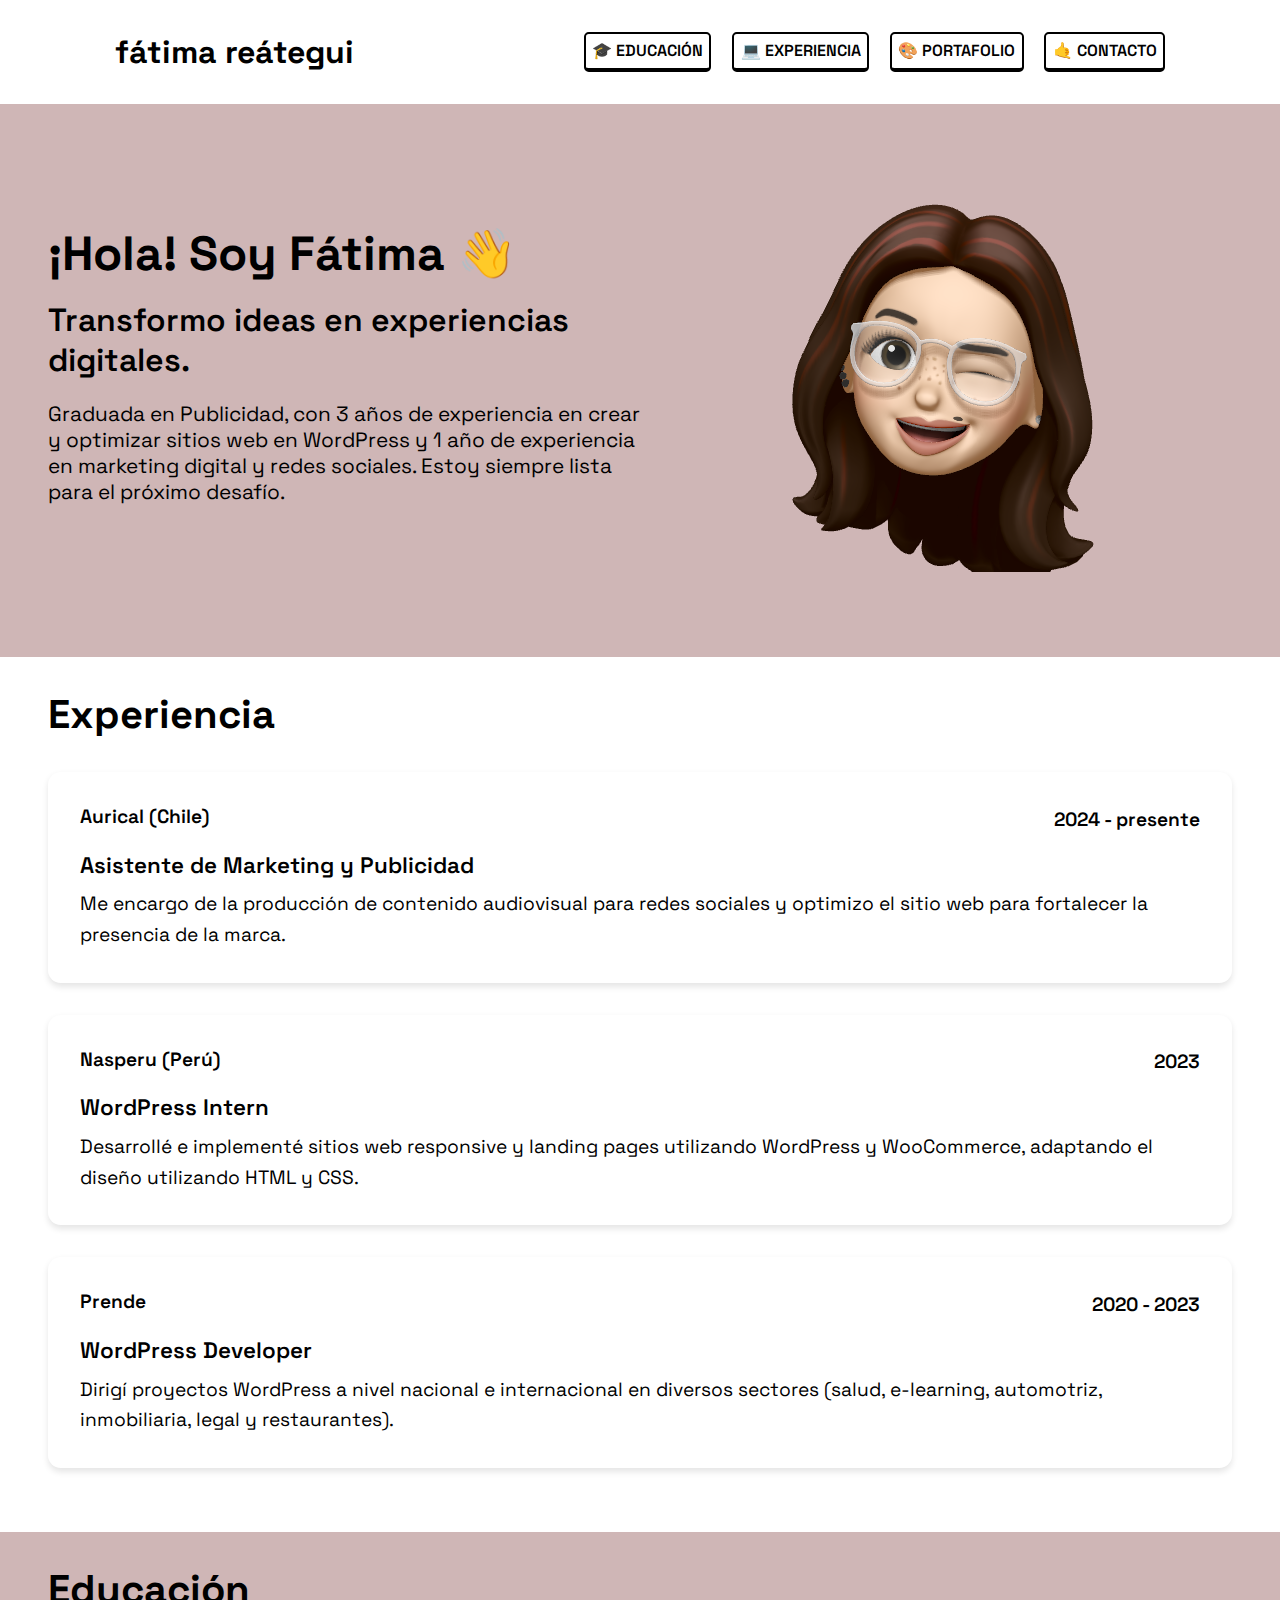
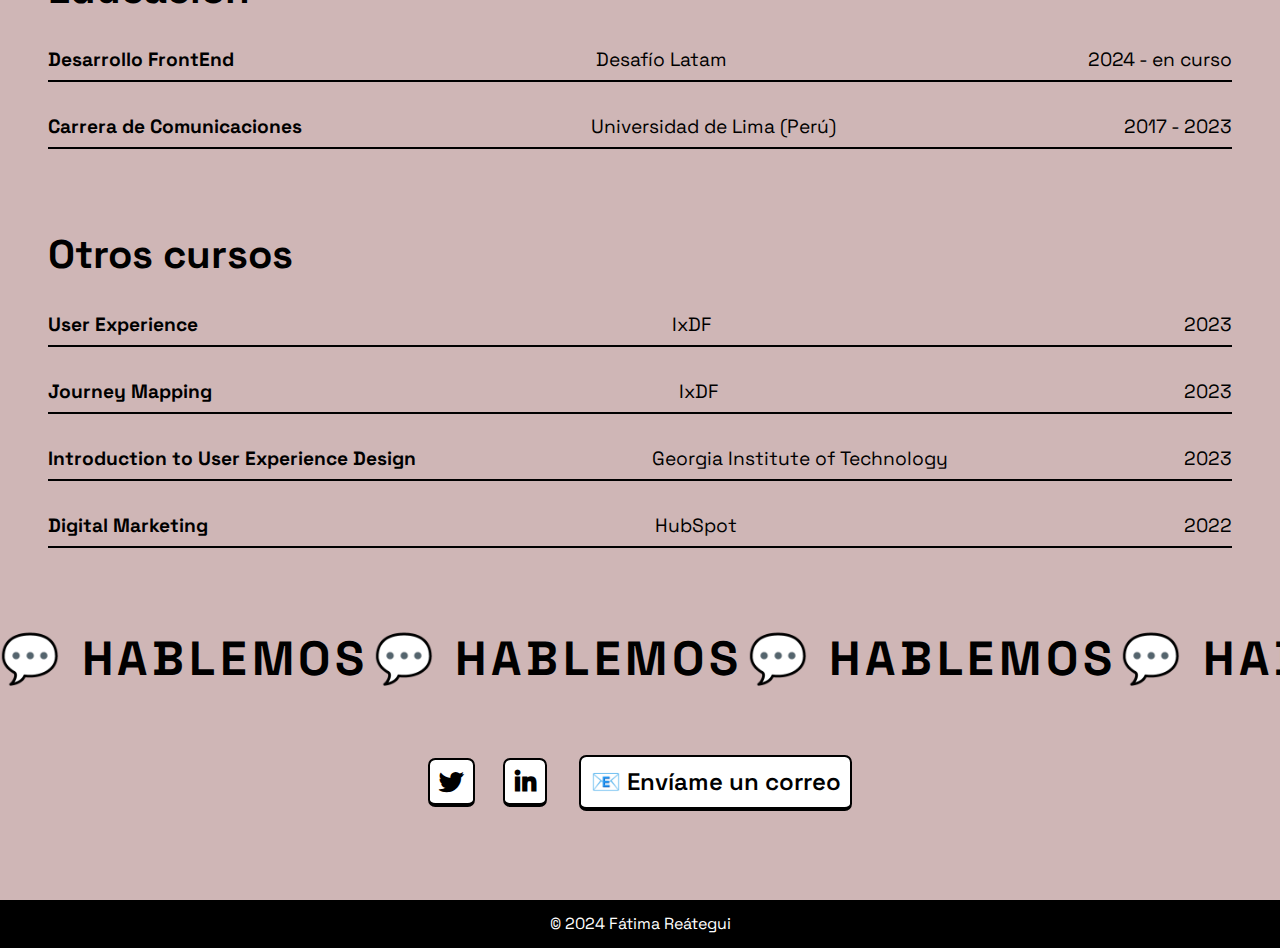
<file: index.html>
<!DOCTYPE html>
<html lang="en">

<head>
    <meta charset="UTF-8" />
    <meta http-equiv="X-UA-Compatible" content="IE=edge" />
    <meta name="viewport" content="width=device-width, initial-scale=1.0" />
    <link rel="stylesheet" href="https://cdnjs.cloudflare.com/ajax/libs/font-awesome/6.0.0-beta3/css/all.min.css">
    <link href="https://fonts.googleapis.com/css2?family=Space+Grotesk:wght@300..700&display=swap" rel="stylesheet">
    <link rel="stylesheet" href="./assets/css/style.css" />
    <title>Fátima Reátegui</title>
</head>

<body>
    <header>
        <nav class="navbar">
            <a href="./index.html" class="logo">Fátima Reátegui</a>
            <input type="checkbox" id="toggler" />
            <label for="toggler"><i class="fa-solid fa-bars"></i></label>
            <div class="menu">
                <ul class="menu-links">
                    <li class="btn-style"><a href="index.html#educacion">🎓 Educación</a></li>
                    <li class="btn-style"><a href="index.html#experiencia">💻 Experiencia</a></li>
                    <li class="btn-style"><a href="./portafolio.html">🎨 Portafolio</a></li>
                    <li class="btn-style"><a href="#contacto">🤙 Contacto</a></li>
                </ul>
            </div>
        </nav>
    </header>

    <main>
        <section class="hero">
            <div class="hero-column">
                <h1>¡Hola! Soy Fátima 👋</h1>
                <p class="hero-phrase">Transformo ideas en experiencias digitales.</p>
                <p class="hero-description">
                    Graduada en Publicidad, con 3 años de experiencia en crear y optimizar sitios web en WordPress y 1
                    año de experiencia en marketing digital y redes sociales. Estoy siempre lista para el próximo
                    desafío.
                </p>
            </div>
            <div class="hero-column">
                <img src="./assets/img/fatima-guino.png" alt="memoji de Fátima guiñando el ojo">
            </div>
        </section>
        <section class="experiencia" id="experiencia">
            <h2>Experiencia</h2>
            <div class="experiencia-item">
                <div class="experiencia-info">
                    <div class="experiencia-empresa">
                        <p>Aurical (Chile)</p>
                    </div>
                    <div class="experiencia-fecha">
                        <p>2024 - presente</p>
                    </div>
                </div>
                <div class="experiencia-detalle">
                    <div class="experiencia-cargo">
                        <p>Asistente de Marketing y Publicidad</p>
                    </div>
                    <div class="experiencia-descripcion">
                        <p> Me encargo de la producción de contenido audiovisual para redes sociales y optimizo el sitio web para fortalecer la presencia de la marca.</p>
                    </div>
                </div>
            </div>
            <div class="experiencia-item">
                <div class="experiencia-info">
                    <div class="experiencia-empresa">
                        <p>Nasperu (Perú)</p>
                    </div>
                    <div class="experiencia-fecha">
                        <p>2023</p>
                    </div>
                </div>
                <div class="experiencia-detalle">
                    <div class="experiencia-cargo">
                        <p>WordPress Intern</p>
                    </div>
                    <div class="experiencia-descripcion">
                        <p> Desarrollé e implementé sitios web responsive y landing pages utilizando WordPress y WooCommerce, adaptando el diseño utilizando HTML y CSS.</p>
                    </div>
                </div>
            </div>
            <div class="experiencia-item">
                <div class="experiencia-info">
                    <div class="experiencia-empresa">
                        <p>Prende</p>
                    </div>
                    <div class="experiencia-fecha">
                        <p>2020 - 2023</p>
                    </div>
                </div>
                <div class="experiencia-detalle">
                    <div class="experiencia-cargo">
                        <p>WordPress Developer</p>
                    </div>
                    <div class="experiencia-descripcion">
                        <p> Dirigí proyectos WordPress a nivel nacional e internacional en diversos sectores (salud, e-learning, automotriz, inmobiliaria, legal y restaurantes).</p>
                    </div>
                </div>
            </div>
        </section>
        <section class="educacion" id="educacion">
            <h2>Educación</h2>
            <div class="educacion-info">
                <P class="educacion-curso">Desarrollo FrontEnd</P>
                <P>Desafío Latam</P>
                <P>2024 - en curso</P>
            </div>
            <div class="educacion-info">
                <P class="educacion-curso">Carrera de Comunicaciones</P>
                <P>Universidad de Lima (Perú)</P>
                <P>2017 - 2023</P>
            </div>
            <h2 class="educacion-otros">Otros cursos</h2>
            <div class="educacion-info">
                <P class="educacion-curso">User Experience</P>
                <P>IxDF</P>
                <P>2023</P>
            </div>
            <div class="educacion-info">
                <P class="educacion-curso">Journey Mapping</P>
                <P>IxDF</P>
                <P>2023</P>
            </div>
            <div class="educacion-info">
                <P class="educacion-curso">Introduction to User Experience Design</P>
                <P>Georgia Institute of Technology</P>
                <P>2023</P>
            </div>
            <div class="educacion-info">
                <P class="educacion-curso">Digital Marketing</P>
                <P>HubSpot</P>
                <P>2022</P>
            </div>
        </section>

    </main>

    <footer id="contacto">
        <div class="footer-cta">
            <p>💬 Hablemos</p>
            <p>💬 Hablemos</p>
            <p>💬 Hablemos</p>
            <p>💬 Hablemos</p>
            <p>💬 Hablemos</p>
            <p>💬 Hablemos</p>
            <p>💬 Hablemos</p>
        </div>
        <div class="footer-socials">
            <div class="footer-icons">
                <a href="https://x.com/reateguion" target="_blank" class="fa-brands fa-twitter btn-style"></a>
                <a href="https://www.linkedin.com/in/fatimareategui/" target="_blank"
                    class="fa-brands fa-linkedin-in btn-style"></a>
            </div>
            <a class="btn-style" href="mailto:fatima.reategui@gmail.com">📧 Envíame un correo</a>
        </div>
        <div class="copyright">&#169 2024 Fátima Reátegui</div>
    </footer>

</body>

</html>
</file>
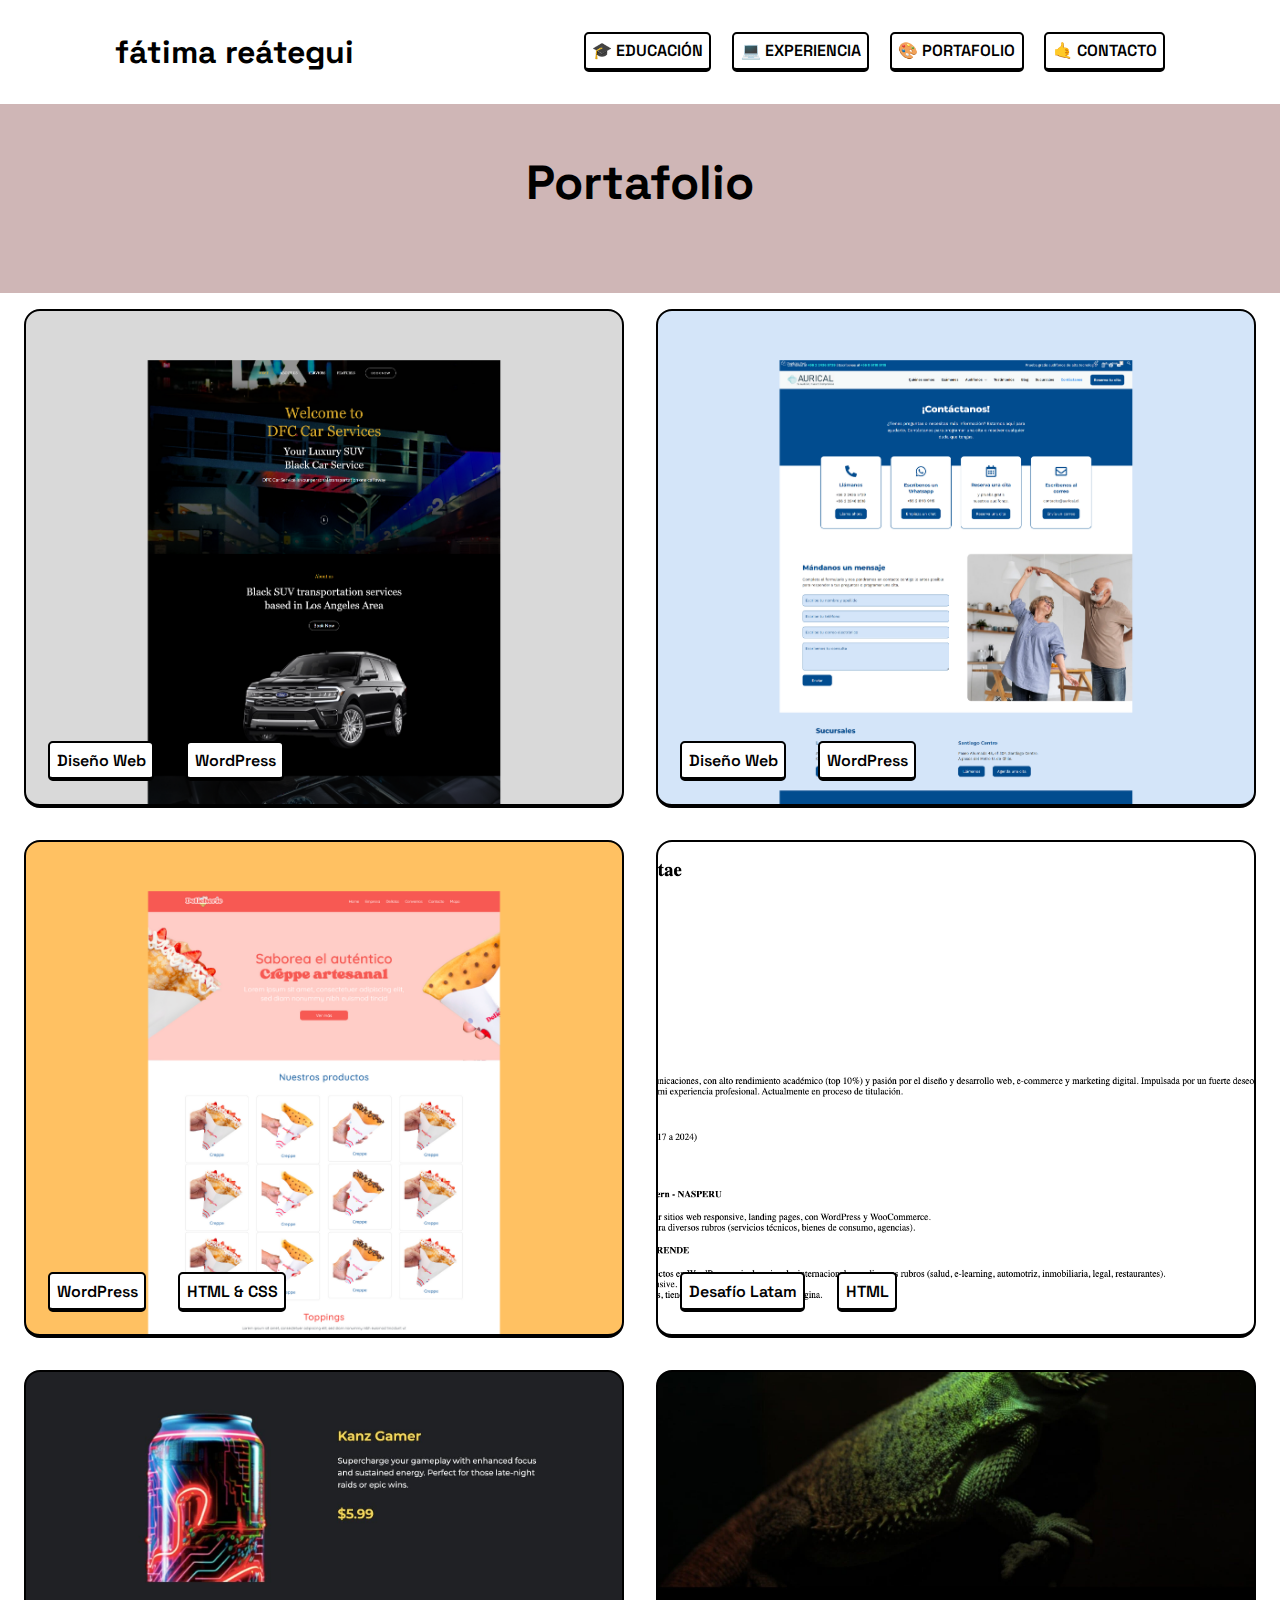
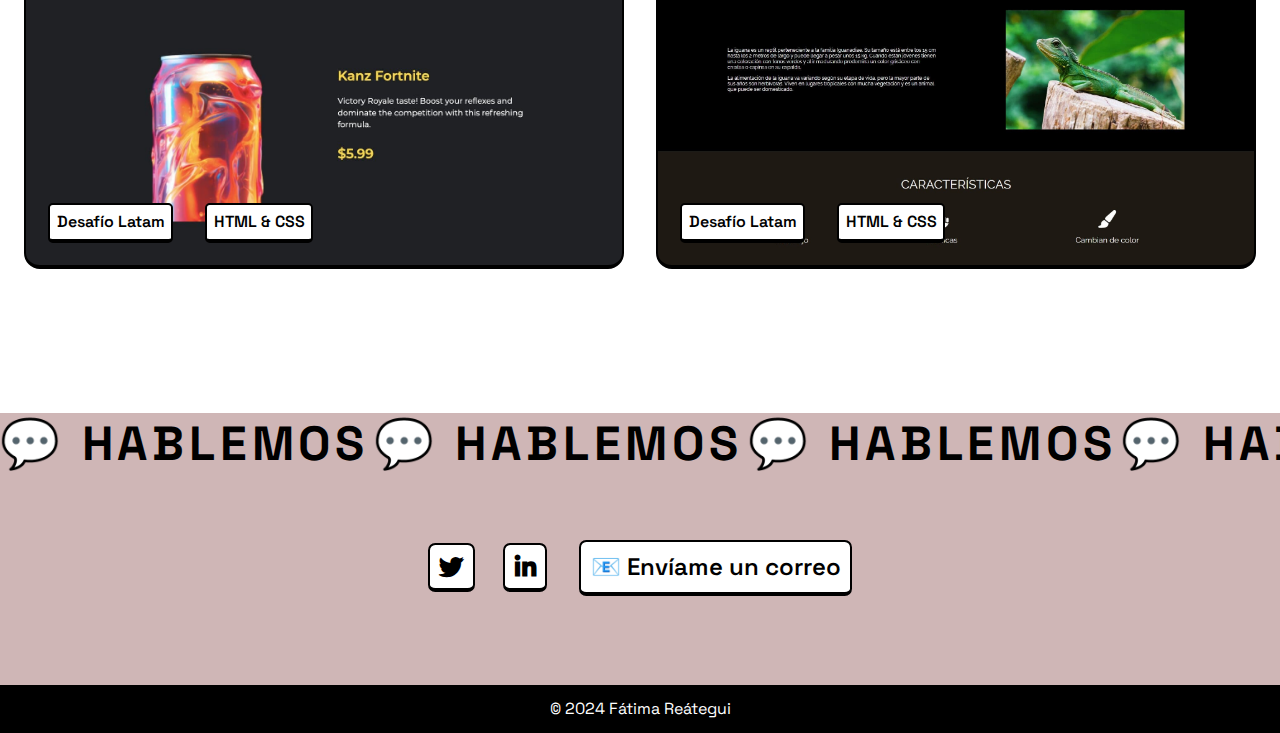
<file: portafolio.html>
<!DOCTYPE html>
<html lang="en">

<head>
    <meta charset="UTF-8" />
    <meta http-equiv="X-UA-Compatible" content="IE=edge" />
    <meta name="viewport" content="width=device-width, initial-scale=1.0" />
    <link rel="stylesheet" href="https://cdnjs.cloudflare.com/ajax/libs/font-awesome/6.0.0-beta3/css/all.min.css">
    <link href="https://fonts.googleapis.com/css2?family=Space+Grotesk:wght@300..700&display=swap" rel="stylesheet">
    <link rel="stylesheet" href="./assets/css/style.css" />
    <title>Fátima Reátegui</title>
</head>

<body>
    <header>
        <nav class="navbar">
            <a href="./index.html" class="logo">Fátima Reátegui</a>
            <input type="checkbox" id="toggler" />
            <label for="toggler"><i class="fa-solid fa-bars"></i></label>
            <div class="menu">
                <ul class="menu-links">
                    <li class="btn-style"><a href="index.html#educacion">🎓 Educación</a></li>
                    <li class="btn-style"><a href="index.html#experiencia">💻 Experiencia</a></li>
                    <li class="btn-style"><a href="./portafolio.html">🎨 Portafolio</a></li>
                    <li class="btn-style"><a href="#contacto">🤙 Contacto</a></li>
                </ul>
            </div>
        </nav>
    </header>
    <section class="hero hero-portafolio">
        <div class="hero-column">
            <h1>Portafolio</h1>
        </div>
    </section>
    <section class="portafolio">
        <div class="portafolio-item btn-style portafolio-suv" style="background-image: url('./assets/img/portafolio-suv.png');">
            <div class="text-pill btn-style">Diseño Web</div>
            <div class="text-pill btn-style">WordPress</div>
        </div>
        <div class="portafolio-item btn-style portafolio-centro" style="background-image: url('./assets/img/portafolio-centro.png');">
            <div class="text-pill btn-style">Diseño Web</div>
            <div class="text-pill btn-style">WordPress</div>
        </div>
        <div class="portafolio-item btn-style portafolio-crepes" style="background-image: url('./assets/img/portafolio-crepes.png');">
            <div class="text-pill btn-style">WordPress</div>
            <div class="text-pill btn-style">HTML & CSS</div>
        </div>
        <div class="portafolio-item btn-style portafolio-laptop" style="background-image: url('./assets/img/html-ejercicio.png');">
            <div class="text-pill btn-style">Desafío Latam</div>
            <div class="text-pill btn-style">HTML</div>
        </div>
        <div class="portafolio-item btn-style portafolio-laptop" style="background-image: url('./assets/img/css-ejercicio.jpg');">
            <div class="text-pill btn-style">Desafío Latam</div>
            <div class="text-pill btn-style">HTML & CSS</div>
        </div>
        <div class="portafolio-item btn-style portafolio-laptop" style="background-image: url('./assets/img/iguana-ejercicio.jpg');">
            <div class="text-pill btn-style">Desafío Latam</div>
            <div class="text-pill btn-style">HTML & CSS</div>
        </div>
    </section>

    <footer id="contacto">
        <div class="footer-cta">
            <p>💬 Hablemos</p>
            <p>💬 Hablemos</p>
            <p>💬 Hablemos</p>
            <p>💬 Hablemos</p>
            <p>💬 Hablemos</p>
            <p>💬 Hablemos</p>
            <p>💬 Hablemos</p>
        </div>
        <div class="footer-socials">
            <div class="footer-icons">
                <a href="https://x.com/reateguion" target="_blank" class="fa-brands fa-twitter btn-style"></a>
                <a href="https://www.linkedin.com/in/fatimareategui/" target="_blank"
                    class="fa-brands fa-linkedin-in btn-style"></a>
            </div>
            <a class="btn-style" href="mailto:fatima.reategui@gmail.com">📧 Envíame un correo</a>
        </div>
        <div class="copyright">&#169 2024 Fátima Reátegui</div>
    </footer>

</body>

</html>
</file>
<file: assets/css/style.css>
* {
    margin: 0;
    padding: 0;
}

body {
    font-family: "Space Grotesk", sans-serif;
    background-color: #cfb6b6;
}

a {
    text-decoration: none;
}

h1 {
    font-size: 3em;
}

h2 {
    font-size: 2.5em;
}

/* estilo compartido en diferentes items */

.btn-style {
    color: #000;
    font-weight: 600;
    background-color: #fff;
    padding: 0.4em;
    border: 2px solid #000;
    border-bottom: 4px solid #000;
    border-radius: 0.3em;
}

/*
HEADER
*/

/* navbar y menu */
.navbar {
    display: flex;
    flex-wrap: wrap;
    align-items: center;
    justify-content: space-around;
    background-color: #fff;
    padding: 2em 0;
}

.navbar a {
    text-decoration: none;
    color: #000;
}

.navbar .logo {
    font-size: 2em;
    color: #000;
    font-weight: 700;
    text-transform: lowercase;
    line-height: 1em;
}

.menu-links {
    list-style: none;
    display: flex;
    gap: 1.3rem;
}

.menu-links li {
    text-transform: uppercase;
}

.menu-links a {
    font-weight: 600;
}

#toggler,
.navbar label {
    display: none;
}

/*
HOMEPAGE
*/

/* hero */
.hero {
    display: flex;
    flex-wrap: wrap;
    align-items: center;
    justify-content: center;
    padding: 3em 3em 5em 3em;
}

.hero-column .hero-phrase {
    font-size: 2em;
    font-weight: 600;
    margin-top: 0.5em;
}

.hero-column .hero-description {
    margin-top: 1em;
    font-size: 1.3em;
}

.hero-column {
    flex: 1 0 50%;
}

.hero-column:last-of-type {
    text-align: center;
}


/* experiencia */
.experiencia {
    padding: 2em 3em 2em 3em;
    background-color: #fff;
}

.experiencia-item {
    margin: 2em 0;
    padding: 2em;
    border-radius: 0.8em;
    box-shadow: 0 0.2em 0.4em rgba(0, 0, 0, 0.1);
}

.experiencia-info {
    display: flex;
    justify-content: space-between;
    align-items: center;
    margin-bottom: 1em;
}

.experiencia-fecha, .experiencia-empresa, .experiencia-cargo {
    font-weight: 600;
    font-size: 1.2em;
}

.experiencia-empresa {
    margin-bottom: 0.3em;
}

.experiencia-cargo {
    font-size: 1.4em;
}

.experiencia-descripcion {
    margin-top: 0.5em;
    font-size: 1.2em;
    line-height: 1.6;
}


/* educacion */
.educacion {
    padding: 2em 3em 5em 3em;
}

.educacion:hover {
    cursor: url('/assets/img/emoji-birrete.png'), auto;
}

.educacion-info {
    display: flex;
    flex-wrap: wrap;
    gap: 2em;
    justify-content: space-between;
    padding-bottom: 0.5em;
    border-bottom: 2px solid #000;
    margin-top: 2em;
}

.educacion-info p {
    font-size: 1.2em;
}

.educacion-curso {
    font-weight: 700;
}

.educacion-otros {
    margin-top: 2em;
}


/*
PÁGINA DE PORTAFOLIO
*/

.portafolio {
    display: flex;
    flex-wrap: wrap;
    background-color: #fff;
    padding: 0 0.5em 8em 0.5em;
}

.portafolio-item {
    background-repeat: no-repeat;
    background-size: cover;
    background-position: center;
    height: 30em;
    margin: 1em;
    flex: 1 1 45%;
    border-radius: 1em;
    display: flex;
    flex-wrap: wrap;
    align-content: flex-end;
}

.portafolio .text-pill {
    margin: 0em 1em 1em 1em;
}

/* cambio de cursor en hover */
.portafolio-suv:hover {
    cursor: url('/assets/img/emoji-suv.png'), auto;
}

.portafolio-centro:hover {
    cursor: url('/assets/img/emoji-centro.png'), auto;
}

.portafolio-crepes:hover {
    cursor: url('/assets/img/emoji-crepes.png'), auto;
}

.portafolio-laptop:hover {
    cursor: url('/assets/img/emoji-laptop.png'), auto;
}


/*
FOOTER
*/
footer {
    height: 20em;
    display: flex;
    flex-direction: column;
    justify-content: space-between;
}

.footer-cta {
    display: flex;
    flex-wrap: nowrap;
    overflow: hidden;
    gap: 0.3em;
    margin-bottom: 0.5em;
}

.footer-cta p {
    font-size: 3em;
    font-weight: 800;
    text-transform: uppercase;
    letter-spacing: 0.1em;
    flex: 1 0 auto;
}

.footer-socials {
    display: flex;
    flex-wrap: wrap;
    align-items: center;
    justify-content: center;
    gap: 2em;
}

.footer-socials a {
    font-size: 1.5em;
}

.footer-icons a:first-of-type {
    margin-right: 1em;
}

.copyright {
    font-size: 1em;
    line-height: 3em;
    height: 3em;
    text-align: center;
    background-color: #000;
    color: #fff;
    margin-top: 2em;
}


/* media query para crear el menú hamburguesa solo con css */
@media screen and (width < 1024px) {
    .menu {
        width: 100%;
        max-height: 0;
        overflow: hidden;
    }

    .menu-links {
        flex-direction: column;
        margin-top: 1.3em;
    }

    .menu-links li {
        border: none;
        text-align: center;
    }

    .navbar label {
        display: flex;
        font-size: 1.5em;
        cursor: pointer;
    }

    #toggler:checked~.menu {
        max-height: 100%;
    }

}
</file>
